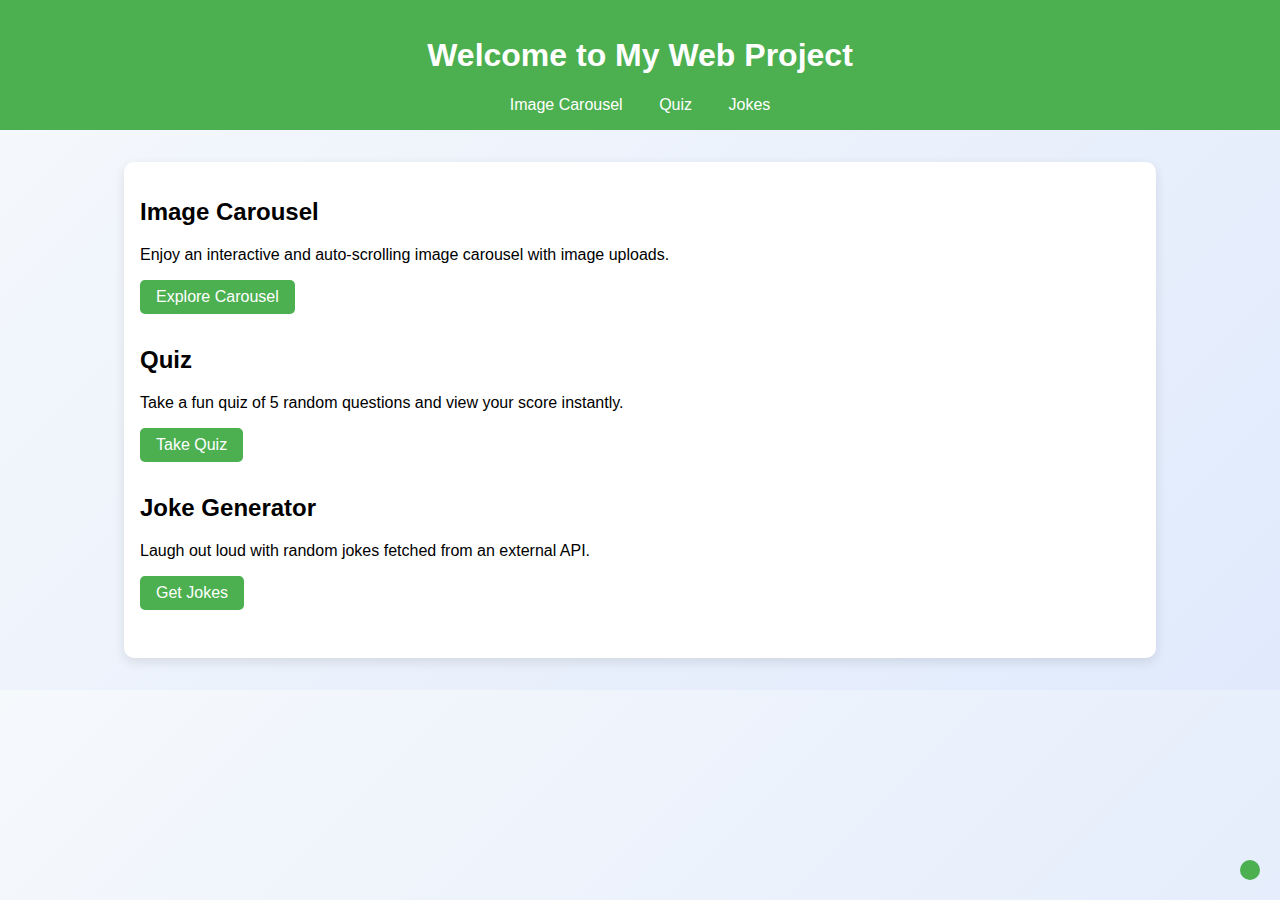
<file: Task-3/index.html>
<!DOCTYPE html>
<html lang="en">
<head>
  <meta charset="UTF-8" />
  <meta name="viewport" content="width=device-width, initial-scale=1.0" />
  <title>Interactive Web Project</title>
  <link rel="stylesheet" href="index.css" />
</head>
<body>
  <header>
    <h1>Welcome to My Web Project</h1>
    <nav>
      <a href="carousel.html">Image Carousel</a>
      <a href="quiz.html">Quiz</a>
      <a href="joke.html">Jokes</a>
    </nav>
  </header>
  <div class="container">
    <section>
      <h2>Image Carousel</h2>
      <p>Enjoy an interactive and auto-scrolling image carousel with image uploads.</p>
      <a class="btn" href="carousel.html">Explore Carousel</a>
    </section>
    <section>
      <h2>Quiz</h2>
      <p>Take a fun quiz of 5 random questions and view your score instantly.</p>
      <a class="btn" href="quiz.html">Take Quiz</a>
    </section>
    <section>
      <h2>Joke Generator</h2>
      <p>Laugh out loud with random jokes fetched from an external API.</p>
      <a class="btn" href="joke.html">Get Jokes</a>
    </section>
  </div>
  <button id="darkModeToggle"><i id="toggleIcon" class="bx bx-moon"></i></button>
  <script src="index.js"></script>
</body>
</html>
</file>
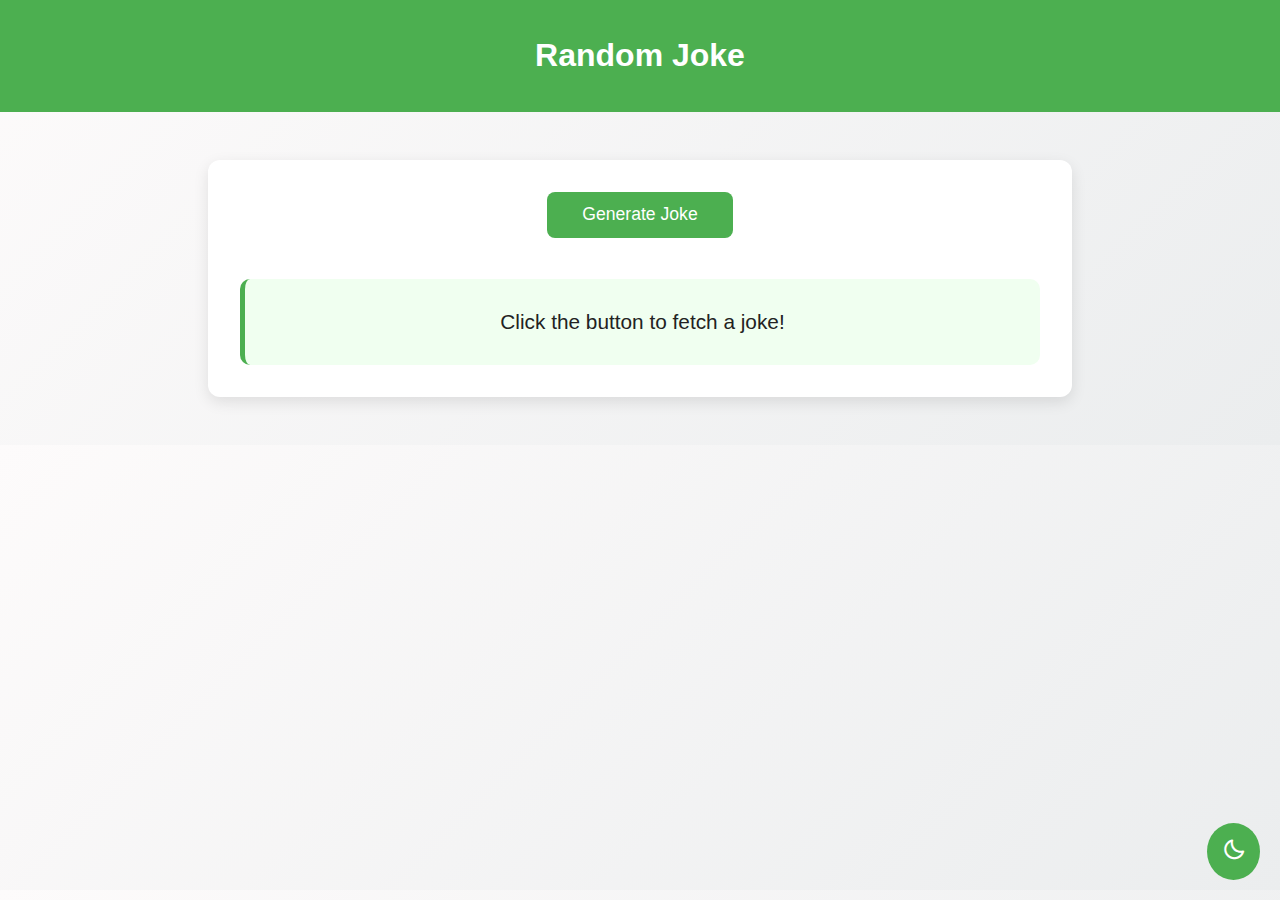
<file: Task-3/joke.html>
<!DOCTYPE html>
<html lang="en">
<head>
  <meta charset="UTF-8">
  <title>Random Joke Generator</title>
  <link rel="stylesheet" href="joke.css">
  <script defer src="joke.js"></script>
  <link href="https://unpkg.com/boxicons@2.1.4/css/boxicons.min.css" rel="stylesheet">
</head>
<body>
  <header>
    <h1>Random Joke</h1>
  </header>

  <div class="container">
    <button id="generateBtn">Generate Joke</button>
    <div id="jokeBox" class="joke-box">Click the button to fetch a joke!</div>
  </div>

  <button id="darkModeToggle">
    <i id="toggleIcon" class="bx bx-moon"></i>
  </button>
</body>
</html>
</file>
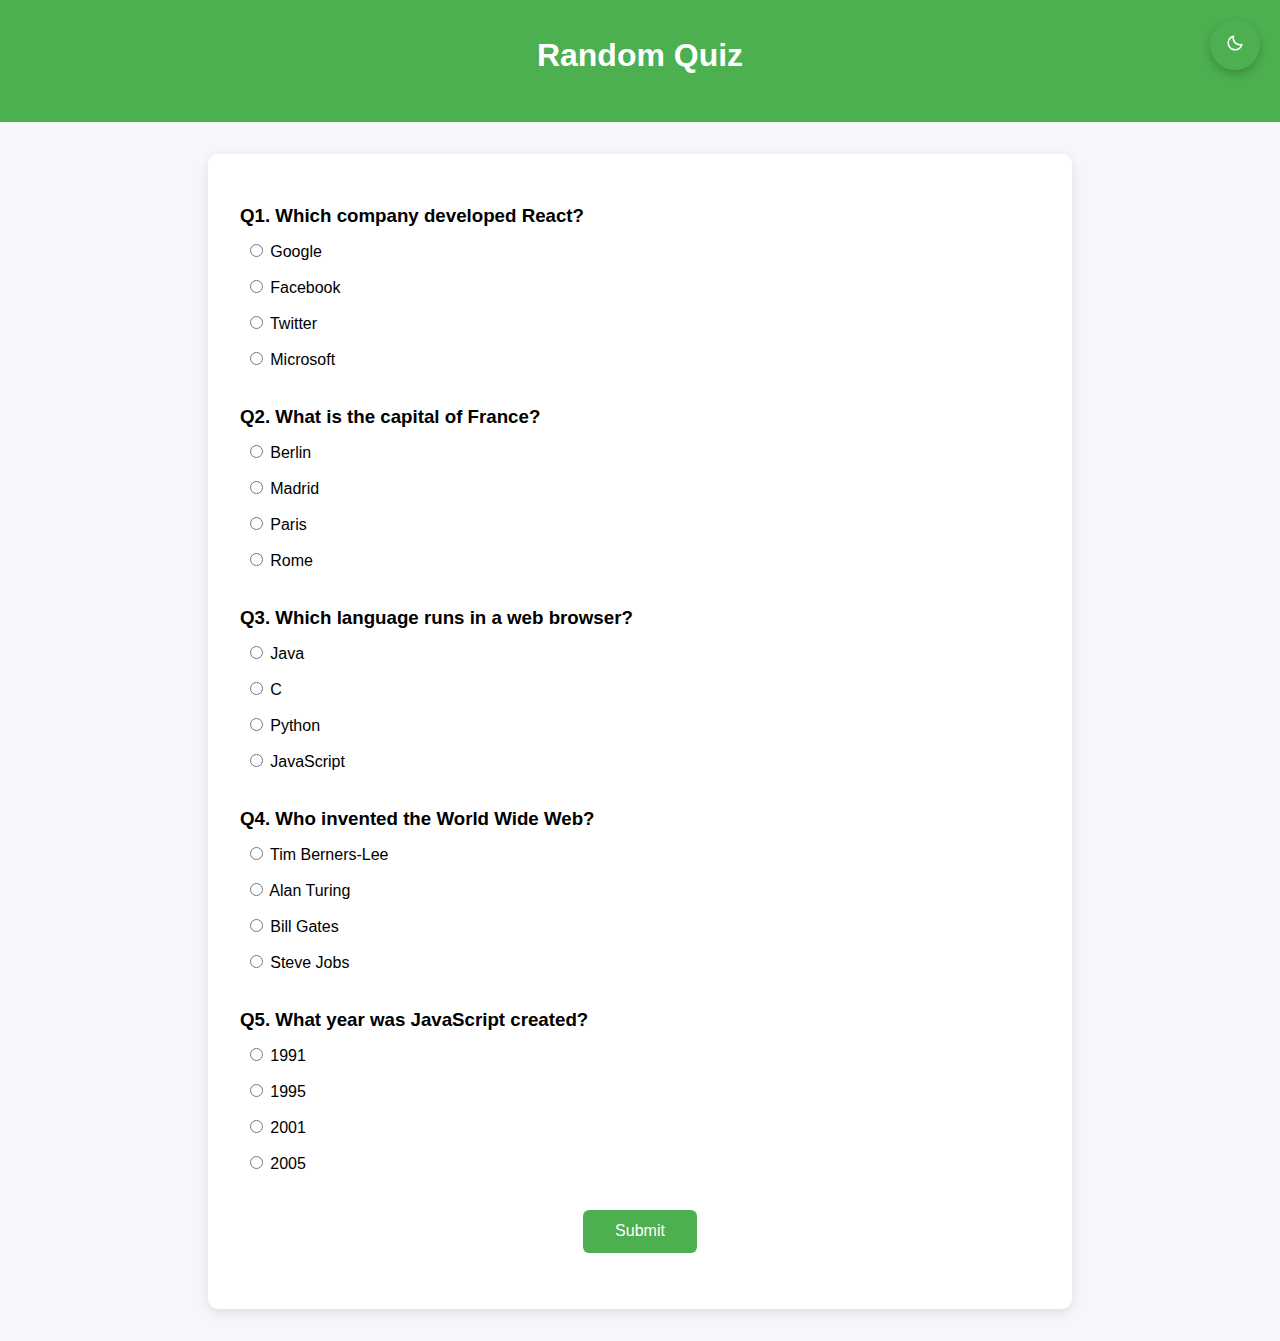
<file: Task-3/quiz.html>
<!DOCTYPE html>
<html lang="en">
<head>
  <meta charset="UTF-8" />
  <meta name="viewport" content="width=device-width, initial-scale=1.0"/>
  <title>Interactive Quiz</title>
  <link rel="stylesheet" href="quiz.css" />
  <link href="https://unpkg.com/boxicons@2.1.4/css/boxicons.min.css" rel="stylesheet">
</head>
<body>
  <header>
    <h1>Random Quiz</h1>
    <button id="darkModeToggle" style="
    position: fixed;
    bottom: 20px;
    right: 20px;
    background: #4CAF50;
    color: white;
    border: none;
    border-radius: 50%;
    width: 50px;
    height: 50px;
    font-size: 18px;
    cursor: pointer;
    box-shadow: 0 4px 8px rgba(0,0,0,0.2);
    z-index: 1000;"><i id="toggleIcon" class='bx bx-moon'></i></button>
  </header>
  <div class="quiz-container">
    <form id="quizForm"></form>
    <button id="submitBtn">Submit</button>
    <div id="scoreDisplay"></div>
  </div>

  <script src="quiz.js"></script>
</body>
</html>
</file>
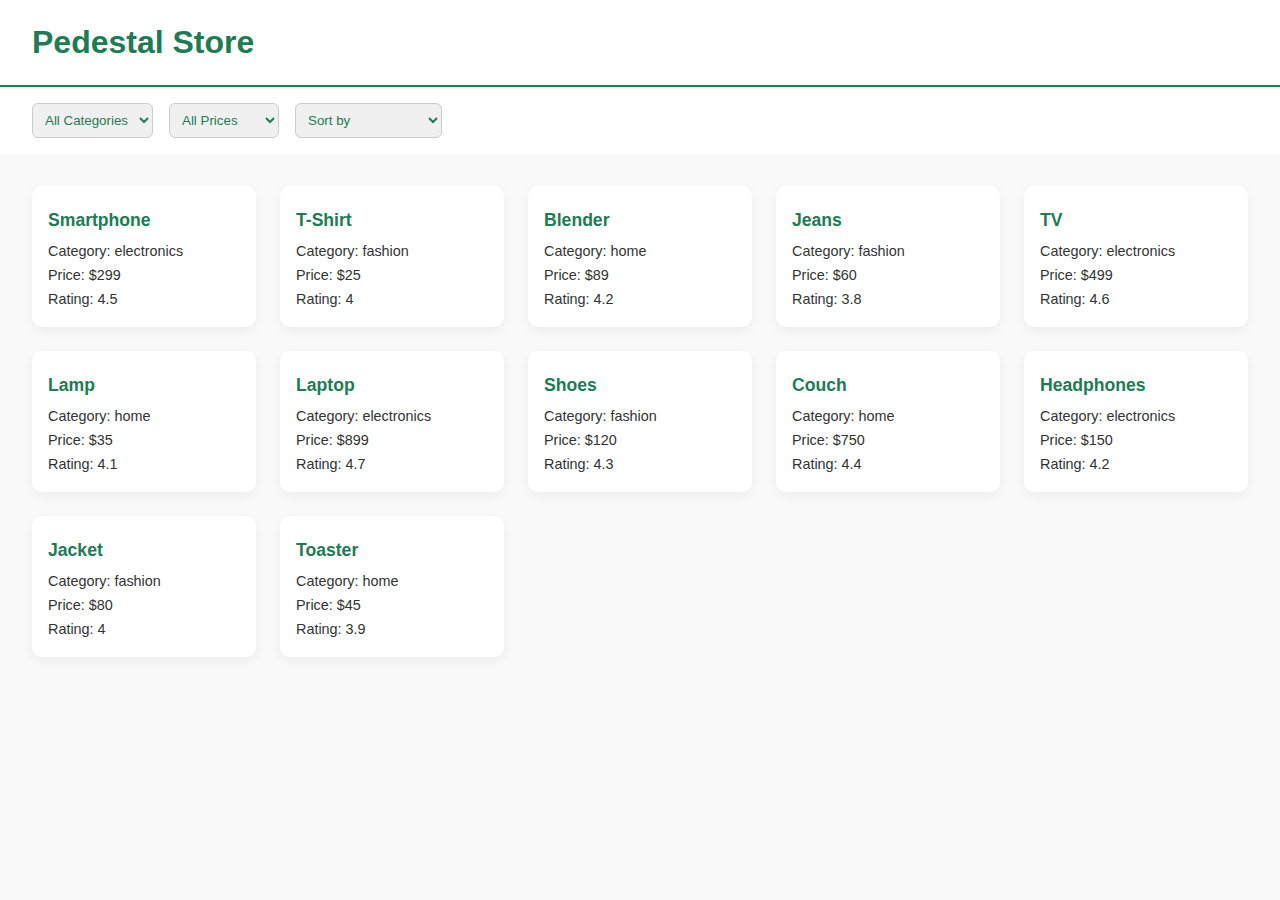
<file: Task-4/Product Listing/product.html>
<!DOCTYPE html>
<html lang="en">
<head>
  <meta charset="UTF-8" />
  <meta name="viewport" content="width=device-width, initial-scale=1.0" />
  <title>Pedestal Store</title>
  <style>
    :root {
      --accent-color: #1c7c54; /* Pedestal Green */
    }

    * {
      transition: all 0.3s ease-in-out;
      box-sizing: border-box;
    }

    body {
      margin: 0;
      font-family: 'Segoe UI', Tahoma, Geneva, Verdana, sans-serif;
      background-color: #f9f9f9;
      color: #333;
    }

    header {
      background-color: #fff;
      padding: 1.5rem 2rem;
      box-shadow: 0 2px 4px rgba(0,0,0,0.1);
      border-bottom: 2px solid var(--accent-color);
    }

    h1 {
      margin: 0;
      font-size: 2rem;
      color: var(--accent-color);
    }

    .filters {
      display: flex;
      gap: 1rem;
      padding: 1rem 2rem;
      background-color: #fff;
      flex-wrap: wrap;
    }

    .filters select {
      padding: 0.5rem;
      border-radius: 6px;
      border: 1px solid #ccc;
      color: var(--accent-color);
      background-color: #f0f0f0;
    }

    .products {
      display: grid;
      grid-template-columns: repeat(auto-fill, minmax(200px, 1fr));
      gap: 1.5rem;
      padding: 2rem;
    }

    .product {
      background: #fff;
      padding: 1rem;
      border-radius: 10px;
      box-shadow: 0 4px 12px rgba(0,0,0,0.05);
      display: flex;
      flex-direction: column;
      align-items: start;
      transform: translateY(0);
    }

    .product:hover {
      transform: translateY(-5px);
      box-shadow: 0 8px 16px rgba(0,0,0,0.1);
    }

    .product h3 {
      margin: 0.5rem 0;
      font-size: 1.1rem;
      color: var(--accent-color);
    }

    .product p {
      margin: 0.25rem 0;
      font-size: 0.9rem;
    }
  </style>
</head>
<body>
  <header>
    <h1>Pedestal Store</h1>
  </header>

  <div class="filters">
    <select id="categoryFilter">
      <option value="all">All Categories</option>
      <option value="electronics">Electronics</option>
      <option value="fashion">Fashion</option>
      <option value="home">Home</option>
    </select>

    <select id="priceFilter">
      <option value="all">All Prices</option>
      <option value="low">Below $50</option>
      <option value="medium">$50 - $200</option>
      <option value="high">Above $200</option>
    </select>

    <select id="sortOption">
      <option value="default">Sort by</option>
      <option value="rating">Rating</option>
      <option value="priceLowHigh">Price: Low to High</option>
      <option value="priceHighLow">Price: High to Low</option>
    </select>
  </div>

  <div class="products" id="productGrid">
    <!-- Products inserted via JavaScript -->
  </div>

  <script>
    const products = [
      { name: 'Smartphone', category: 'electronics', price: 299, rating: 4.5 },
      { name: 'T-Shirt', category: 'fashion', price: 25, rating: 4.0 },
      { name: 'Blender', category: 'home', price: 89, rating: 4.2 },
      { name: 'Jeans', category: 'fashion', price: 60, rating: 3.8 },
      { name: 'TV', category: 'electronics', price: 499, rating: 4.6 },
      { name: 'Lamp', category: 'home', price: 35, rating: 4.1 },
      { name: 'Laptop', category: 'electronics', price: 899, rating: 4.7 },
      { name: 'Shoes', category: 'fashion', price: 120, rating: 4.3 },
      { name: 'Couch', category: 'home', price: 750, rating: 4.4 },
      { name: 'Headphones', category: 'electronics', price: 150, rating: 4.2 },
      { name: 'Jacket', category: 'fashion', price: 80, rating: 4.0 },
      { name: 'Toaster', category: 'home', price: 45, rating: 3.9 },
    ];

    const productGrid = document.getElementById('productGrid');
    const categoryFilter = document.getElementById('categoryFilter');
    const priceFilter = document.getElementById('priceFilter');
    const sortOption = document.getElementById('sortOption');

    function renderProducts() {
      let filtered = [...products];

      const category = categoryFilter.value;
      const price = priceFilter.value;
      const sort = sortOption.value;

      if (category !== 'all') {
        filtered = filtered.filter(p => p.category === category);
      }

      if (price !== 'all') {
        filtered = filtered.filter(p => {
          if (price === 'low') return p.price < 50;
          if (price === 'medium') return p.price >= 50 && p.price <= 200;
          if (price === 'high') return p.price > 200;
        });
      }

      if (sort === 'rating') {
        filtered.sort((a, b) => b.rating - a.rating);
      } else if (sort === 'priceLowHigh') {
        filtered.sort((a, b) => a.price - b.price);
      } else if (sort === 'priceHighLow') {
        filtered.sort((a, b) => b.price - a.price);
      }

      productGrid.innerHTML = filtered.map(p => `
        <div class="product">
          <h3>${p.name}</h3>
          <p>Category: ${p.category}</p>
          <p>Price: $${p.price}</p>
          <p>Rating: ${p.rating}</p>
        </div>
      `).join('');
    }

    categoryFilter.addEventListener('change', renderProducts);
    priceFilter.addEventListener('change', renderProducts);
    sortOption.addEventListener('change', renderProducts);

    renderProducts();
  </script>
</body>
</html>
</file>
<file: Task-3/index.css>
body {
  font-family: Arial, sans-serif;
  margin: 0;
  padding: 0;
  background: linear-gradient(135deg, #f6f9fc, #e0eafc);
  transition: background 0.4s ease;
}
header {
  background: #4CAF50;
  padding: 1em;
  text-align: center;
  color: white;
}
nav a {
  margin: 0 1em;
  color: white;
  text-decoration: none;
}
.container {
  max-width: 1000px;
  margin: 2em auto;
  padding: 1em;
  background: white;
  border-radius: 10px;
  box-shadow: 0 4px 12px rgba(0,0,0,0.1);
}
section {
  margin-bottom: 2em;
}
.btn {
  display: inline-block;
  padding: 0.5em 1em;
  background: #4CAF50;
  color: white;
  text-decoration: none;
  border-radius: 5px;
}
#darkModeToggle {
  position: fixed;
  bottom: 20px;
  right: 20px;
  background: #4CAF50;
  color: white;
  border: none;
  padding: 10px;
  border-radius: 50%;
  cursor: pointer;
}
body.dark-mode {
  background: linear-gradient(135deg, #1a1a1a, #2c2c2c);
  color: #e0e0e0;
}
body.dark-mode .container, body.dark-mode header {
  background: #333;
  color: #e0e0e0;
}
</file>
<file: Task-3/joke.css>
body {
    font-family: 'Arial', sans-serif;
    margin: 0;
    background: linear-gradient(135deg, #fdfbfb, #ebedee);
    color: #222;
    transition: background 0.5s, color 0.5s;
  }
  
  header {
    background: #4CAF50;
    color: white;
    padding: 1em;
    text-align: center;
    position: relative;
  }
  
  .container {
    max-width: 800px;
    margin: 3em auto;
    padding: 2em;
    background: white;
    border-radius: 12px;
    box-shadow: 0 5px 15px rgba(0,0,0,0.1);
    text-align: center;
  }
  
  #generateBtn {
    padding: 0.7em 2em;
    font-size: 1.1em;
    background: #4CAF50;
    color: white;
    border: none;
    border-radius: 8px;
    cursor: pointer;
    transition: transform 0.2s ease;
  }
  
  #generateBtn:hover {
    transform: scale(1.05);
  }
  
  .joke-box {
    margin-top: 2em;
    font-size: 1.3em;
    background: #f0fff0;
    border-left: 5px solid #4CAF50;
    padding: 1.5em;
    border-radius: 10px;
    transition: background 0.4s;
  }
  
  .highlight {
    font-style: italic;
    font-weight: bold;
    color: #d63384;
  }
  
  #darkModeToggle {
    position: fixed;
    bottom: 20px;
    right: 20px;
    background: #4CAF50;
    color: white;
    border: none;
    padding: 0.6em;
    border-radius: 50%;
    font-size: 1.5em;
    cursor: pointer;
    z-index: 1000;
  }
  
  body.dark-mode {
    background: linear-gradient(135deg, #1a1a1a, #2c2c2c);
    color: #e0e0e0;
  }
  
  body.dark-mode .container {
    background: #333;
    color: #e0e0e0;
  }
  
  body.dark-mode .joke-box {
    background: #2b2b2b;
    border-left: 5px solid #81c784;
  }
  
  body.dark-mode #generateBtn {
    background: #81c784;
    color: black;
  }
</file>
<file: Task-3/quiz.css>
body {
    font-family: Arial, sans-serif;
    background: #f5f7fa;
    margin: 0;
    padding: 0;
  }
  header {
    background: #4CAF50;
    color: white;
    padding: 1em;
    text-align: center;
    position: relative;
  }
  body.dark-mode {
    background: linear-gradient(135deg, #1a1a1a, #2c2c2c);
    color: #000000;
    }
    body.dark-mode header,
    body.dark-mode .container {
    background: #333;
    color: #e0e0e0;
    }
    body.dark-mode .task {
    background: #444;
    color: #e0e0e0;
    }
    body.dark-mode input,
    body.dark-mode button {
    background: #2b2b2b;
    color: #e0e0e0;
    border: 1px solid #4CAF50;
    }
  #darkModeToggle {
    position: absolute;
    right: 20px;
    top: 20px;
    background: none;
    border: none;
    color: white;
    font-size: 1em;
    cursor: pointer;
  }
  #toggleIcon.animate {
    animation: rotateIcon 0.5s ease-in-out;
  }
  .quiz-container {
    max-width: 800px;
    margin: 2em auto;
    padding: 2em;
    background: white;
    border-radius: 10px;
    box-shadow: 0 4px 12px rgba(0,0,0,0.1);
  }
  h1 {
    text-align: center;
    margin-bottom: 1em;
  }
  .question {
    margin-bottom: 2em;
  }
  .question h3 {
    margin-bottom: 0.5em;
  }
  .options label {
    display: block;
    margin: 0.4em 0;
    padding: 0.3em;
    border-radius: 5px;
  }
  .correct {
    background-color: #d4edda;
    color: #155724;
  }
  .wrong {
    background-color: #f8d7da;
    color: #721c24;
  }
  .explanation {
    margin-top: 0.5em;
    font-style: italic;
    color: #333;
  }
  #submitBtn {
    display: block;
    margin: 1.5em auto;
    padding: 0.8em 2em;
    background-color: #4CAF50;
    color: white;
    font-size: 1em;
    border: none;
    border-radius: 6px;
    cursor: pointer;
  }
  #scoreDisplay {
    text-align: center;
    font-size: 1.2em;
    margin-top: 1em;
  }
</file>
